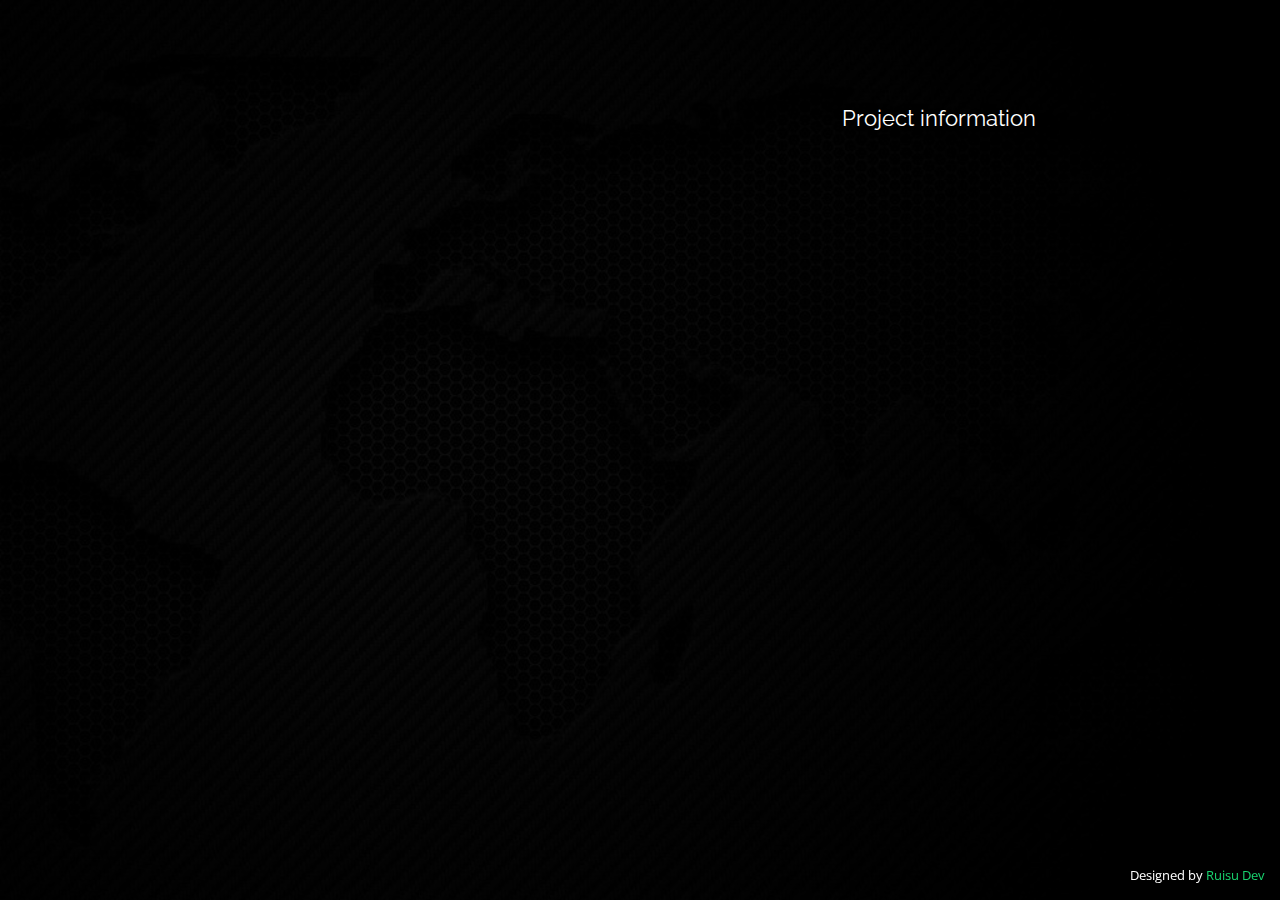
<file: projects/project.html>
<!DOCTYPE html>
<html lang="en">

<head>
  <meta charset="utf-8">
  <meta content="width=device-width, initial-scale=1.0" name="viewport">

  <title>Portfolio Details - Personal Bootstrap Template</title>
  <meta content="" name="description">
  <meta content="" name="keywords">

  <!-- Favicons -->
  <link href="../assets/img/favicon.png" rel="icon">
  <link href="../assets/img/apple-touch-icon.png" rel="apple-touch-icon">

  <!-- Google Fonts -->
  <link href="https://fonts.googleapis.com/css?family=Open+Sans:300,300i,400,400i,600,600i,700,700i|Raleway:300,300i,400,400i,500,500i,600,600i,700,700i|Poppins:300,300i,400,400i,500,500i,600,600i,700,700i" rel="stylesheet">

  <!-- Vendor CSS Files -->
  <link href="../assets/vendor/bootstrap/css/bootstrap.min.css" rel="stylesheet">
  <link href="../assets/vendor/bootstrap-icons/bootstrap-icons.css" rel="stylesheet">
  <link href="../assets/vendor/boxicons/css/boxicons.min.css" rel="stylesheet">
  <link href="../assets/vendor/glightbox/css/glightbox.min.css" rel="stylesheet">
  <link href="../assets/vendor/remixicon/remixicon.css" rel="stylesheet">
  <link href="../assets/vendor/swiper/swiper-bundle.min.css" rel="stylesheet">

  <!-- Template Main CSS File -->
  <link href="../assets/css/style.css" rel="stylesheet">
</head>

<body>

  <main id="main">
    <div id="portfolio-details" class="portfolio-details">
      <div class="container">
        <div class="row">
          <div class="col-lg-8">
            <h2 class="portfolio-title" id="project-title"></h2>
            <div class="portfolio-details-slider swiper">
              <div class="swiper-wrapper align-items-center" id="project-images"></div>
              <div class="swiper-pagination"></div>
            </div>
          </div>

          <div class="col-lg-4 portfolio-info">
            <h3>Project information</h3>
            <ul id="project-info"></ul>
            <p id="project-description"></p>
          </div>
        </div>
      </div>
    </div>
  </main>

  <div class="credits">
    Designed by <a href="#">Ruisu Dev</a>
  </div>

  <!-- Vendor JS Files -->
  <script src="../assets/vendor/purecounter/purecounter_vanilla.js"></script>
  <script src="../assets/vendor/bootstrap/js/bootstrap.bundle.min.js"></script>
  <script src="../assets/vendor/glightbox/js/glightbox.min.js"></script>
  <script src="../assets/vendor/isotope-layout/isotope.pkgd.min.js"></script>
  <script src="../assets/vendor/swiper/swiper-bundle.min.js"></script>
  <script src="../assets/vendor/waypoints/noframework.waypoints.js"></script>
  <script src="../assets/vendor/php-email-form/validate.js"></script>

  <!-- Template Main JS File -->
  <script src="../assets/js/main.js"></script>
  <script src="../assets/js/projects-data.js"></script>
  <script src="../assets/js/project.js"></script>

</body>

</html>
</file>
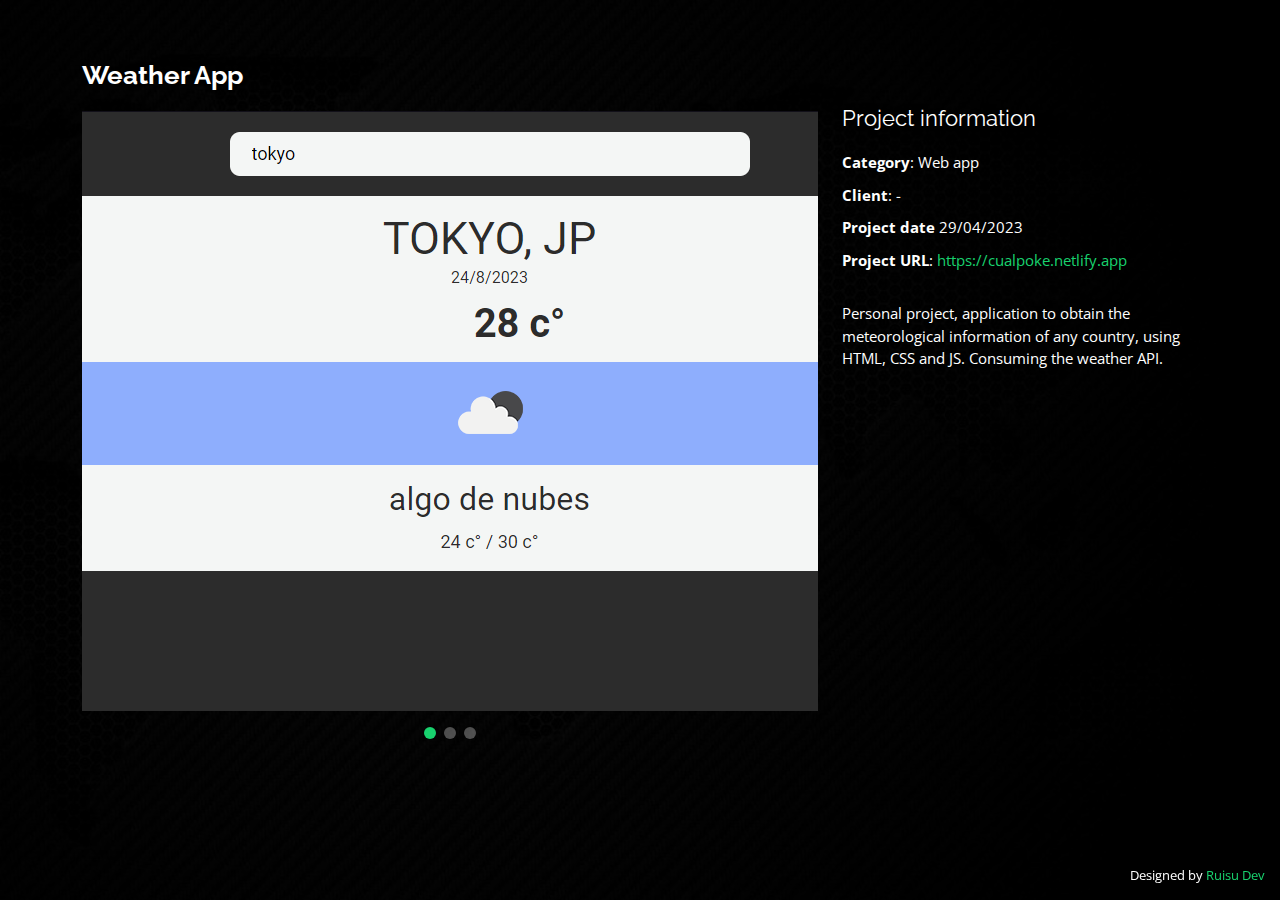
<file: projects/project_clima copy.html>
<!DOCTYPE html>
<html lang="en">

<head>
  <meta charset="utf-8">
  <meta content="width=device-width, initial-scale=1.0" name="viewport">

  <title>Portfolio Details - Personal Bootstrap Template</title>
  <meta content="" name="description">
  <meta content="" name="keywords">

  <!-- Favicons -->
  <link href="../assets/img/favicon.png" rel="icon">
  <link href="../assets/img/apple-touch-icon.png" rel="apple-touch-icon">

  <!-- Google Fonts -->
  <link href="https://fonts.googleapis.com/css?family=Open+Sans:300,300i,400,400i,600,600i,700,700i|Raleway:300,300i,400,400i,500,500i,600,600i,700,700i|Poppins:300,300i,400,400i,500,500i,600,600i,700,700i" rel="stylesheet">

  <!-- Vendor CSS Files -->
  <link href="../assets/vendor/bootstrap/css/bootstrap.min.css" rel="stylesheet">
  <link href="../assets/vendor/bootstrap-icons/bootstrap-icons.css" rel="stylesheet">
  <link href="../assets/vendor/boxicons/css/boxicons.min.css" rel="stylesheet">
  <link href="../assets/vendor/glightbox/css/glightbox.min.css" rel="stylesheet">
  <link href="../assets/vendor/remixicon/remixicon.css" rel="stylesheet">
  <link href="../assets/vendor/swiper/swiper-bundle.min.css" rel="stylesheet">

  <!-- Template Main CSS File -->
  <link href="../assets/css/style.css" rel="stylesheet">

  <!-- =======================================================
  * Template Name: Personal
  * Updated: Jul 27 2023 with Bootstrap v5.3.1
  * Template URL: https://bootstrapmade.com/personal-free-resume-bootstrap-template/
  * Author: BootstrapMade.com
  * License: https://bootstrapmade.com/license/
  ======================================================== -->
</head>

<body>

  <main id="main">

    <!-- ======= Portfolio Details ======= -->
    <div id="portfolio-details" class="portfolio-details">
      <div class="container">

        <div class="row">

          <div class="col-lg-8">
            <h2 class="portfolio-title">Weather App</h2>

            <div class="portfolio-details-slider swiper">
              <div class="swiper-wrapper align-items-center">

                <div class="swiper-slide">
                  <img src="../assets/img/portfolio/portfolio-clima02.png" alt="">
                </div>

                <div class="swiper-slide">
                  <img src="../assets/img/portfolio/portfolio-clima02.png" alt="">
                </div>

                <div class="swiper-slide">
                  <img src="../assets/img/portfolio/portfolio-clima03.png" alt="" >
                </div>

              </div>
              <div class="swiper-pagination"></div>
            </div>

          </div>

          <div class="col-lg-4 portfolio-info">
            <h3>Project information</h3>
            <ul>
              <li><strong>Category</strong>: Web app</li>
              <li><strong>Client</strong>: - </li>
              <li><strong>Project date</strong> 29/04/2023 </li>
              <li><strong>Project URL</strong>: <a href="https://ruisux10.github.io/appClima/" target="_blank">https://cualpoke.netlify.app</a></li>
            </ul>

            <p>
              Personal project, application to obtain the meteorological information of any country, using HTML, CSS and JS. Consuming the weather API.
            </p>
          </div>

        </div>

      </div>
    </div><!-- End Portfolio Details -->

  </main><!-- End #main -->

  <div class="credits">
    <!-- All the links in the footer should remain intact. -->
    <!-- You can delete the links only if you purchased the pro version. -->
    <!-- Licensing information: https://bootstrapmade.com/license/ -->
    <!-- Purchase the pro version with working PHP/AJAX contact form: https://bootstrapmade.com/personal-free-resume-bootstrap-template/ -->
    Designed by <a href="https://bootstrapmade.com/">Ruisu Dev</a>
  </div>

  <!-- Vendor JS Files -->
  <script src="../assets/vendor/purecounter/purecounter_vanilla.js"></script>
  <script src="../assets/vendor/bootstrap/js/bootstrap.bundle.min.js"></script>
  <script src="../assets/vendor/glightbox/js/glightbox.min.js"></script>
  <script src="../assets/vendor/isotope-layout/isotope.pkgd.min.js"></script>
  <script src="../assets/vendor/swiper/swiper-bundle.min.js"></script>
  <script src="../assets/vendor/waypoints/noframework.waypoints.js"></script>
  <script src="../assets/vendor/php-email-form/validate.js"></script>

  <!-- Template Main JS File -->
  <script src="../assets/js/main.js"></script>

</body>

</html>
</file>
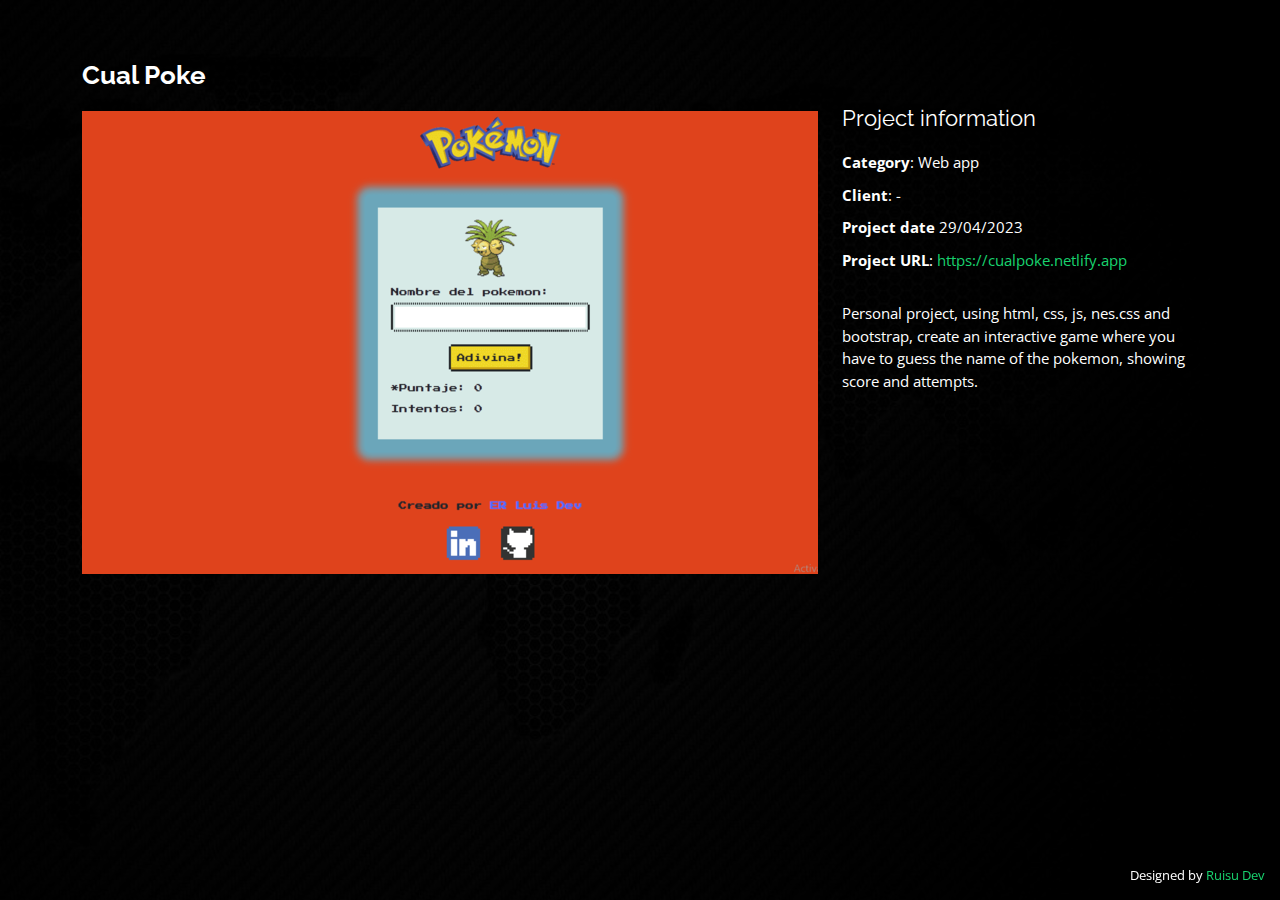
<file: projects/project_cualpoke copy.html>
<!DOCTYPE html>
<html lang="en">

<head>
  <meta charset="utf-8">
  <meta content="width=device-width, initial-scale=1.0" name="viewport">

  <title>Portfolio Details - Personal Bootstrap Template</title>
  <meta content="" name="description">
  <meta content="" name="keywords">

  <!-- Favicons -->
  <link href="../assets/img/favicon.png" rel="icon">
  <link href="../assets/img/apple-touch-icon.png" rel="apple-touch-icon">

  <!-- Google Fonts -->
  <link href="https://fonts.googleapis.com/css?family=Open+Sans:300,300i,400,400i,600,600i,700,700i|Raleway:300,300i,400,400i,500,500i,600,600i,700,700i|Poppins:300,300i,400,400i,500,500i,600,600i,700,700i" rel="stylesheet">

  <!-- Vendor CSS Files -->
  <link href="../assets/vendor/bootstrap/css/bootstrap.min.css" rel="stylesheet">
  <link href="../assets/vendor/bootstrap-icons/bootstrap-icons.css" rel="stylesheet">
  <link href="../assets/vendor/boxicons/css/boxicons.min.css" rel="stylesheet">
  <link href="../assets/vendor/glightbox/css/glightbox.min.css" rel="stylesheet">
  <link href="../assets/vendor/remixicon/remixicon.css" rel="stylesheet">
  <link href="../assets/vendor/swiper/swiper-bundle.min.css" rel="stylesheet">

  <!-- Template Main CSS File -->
  <link href="../assets/css/style.css" rel="stylesheet">

  <!-- =======================================================
  * Template Name: Personal
  * Updated: Jul 27 2023 with Bootstrap v5.3.1
  * Template URL: https://bootstrapmade.com/personal-free-resume-bootstrap-template/
  * Author: BootstrapMade.com
  * License: https://bootstrapmade.com/license/
  ======================================================== -->
</head>

<body>

  <main id="main">

    <!-- ======= Portfolio Details ======= -->
    <div id="portfolio-details" class="portfolio-details">
      <div class="container">

        <div class="row">

          <div class="col-lg-8">
            <h2 class="portfolio-title">Cual Poke</h2>

            <div class="portfolio-details-slider swiper">
              <div class="swiper-wrapper align-items-center">

                <div class="swiper-slide">
                  <img src="../assets/img/portfolio/portfolio-poke1.png" alt="">
                </div>
<!-- 
                <div class="swiper-slide">
                  <img src="assets/img/portfolio/portfolio-details-2.jpg" alt="">
                </div>

                <div class="swiper-slide">
                  <img src="assets/img/portfolio/portfolio-details-3.jpg" alt="">
                </div> -->

              </div>
              <div class="swiper-pagination"></div>
            </div>

          </div>

          <div class="col-lg-4 portfolio-info">
            <h3>Project information</h3>
            <ul>
              <li><strong>Category</strong>: Web app</li>
              <li><strong>Client</strong>: - </li>
              <li><strong>Project date</strong> 29/04/2023 </li>
              <li><strong>Project URL</strong>: <a href="https://cualpoke.netlify.app" target="_blank">https://cualpoke.netlify.app</a></li>
            </ul>

            <p>
              Personal project, using html, css, js, nes.css and bootstrap, create an interactive game where you have to guess the name of the pokemon, showing score and attempts.
            </p>
          </div>

        </div>

      </div>
    </div><!-- End Portfolio Details -->

  </main><!-- End #main -->

  <div class="credits">
    <!-- All the links in the footer should remain intact. -->
    <!-- You can delete the links only if you purchased the pro version. -->
    <!-- Licensing information: https://bootstrapmade.com/license/ -->
    <!-- Purchase the pro version with working PHP/AJAX contact form: https://bootstrapmade.com/personal-free-resume-bootstrap-template/ -->
    Designed by <a href="https://bootstrapmade.com/">Ruisu Dev</a>
  </div>

  <!-- Vendor JS Files -->
  <script src="../assets/vendor/purecounter/purecounter_vanilla.js"></script>
  <script src="../assets/vendor/bootstrap/js/bootstrap.bundle.min.js"></script>
  <script src="../assets/vendor/glightbox/js/glightbox.min.js"></script>
  <script src="../assets/vendor/isotope-layout/isotope.pkgd.min.js"></script>
  <script src="../assets/vendor/swiper/swiper-bundle.min.js"></script>
  <script src="../assets/vendor/waypoints/noframework.waypoints.js"></script>
  <script src="../assets/vendor/php-email-form/validate.js"></script>

  <!-- Template Main JS File -->
  <script src="../assets/js/main.js"></script>

</body>

</html>
</file>
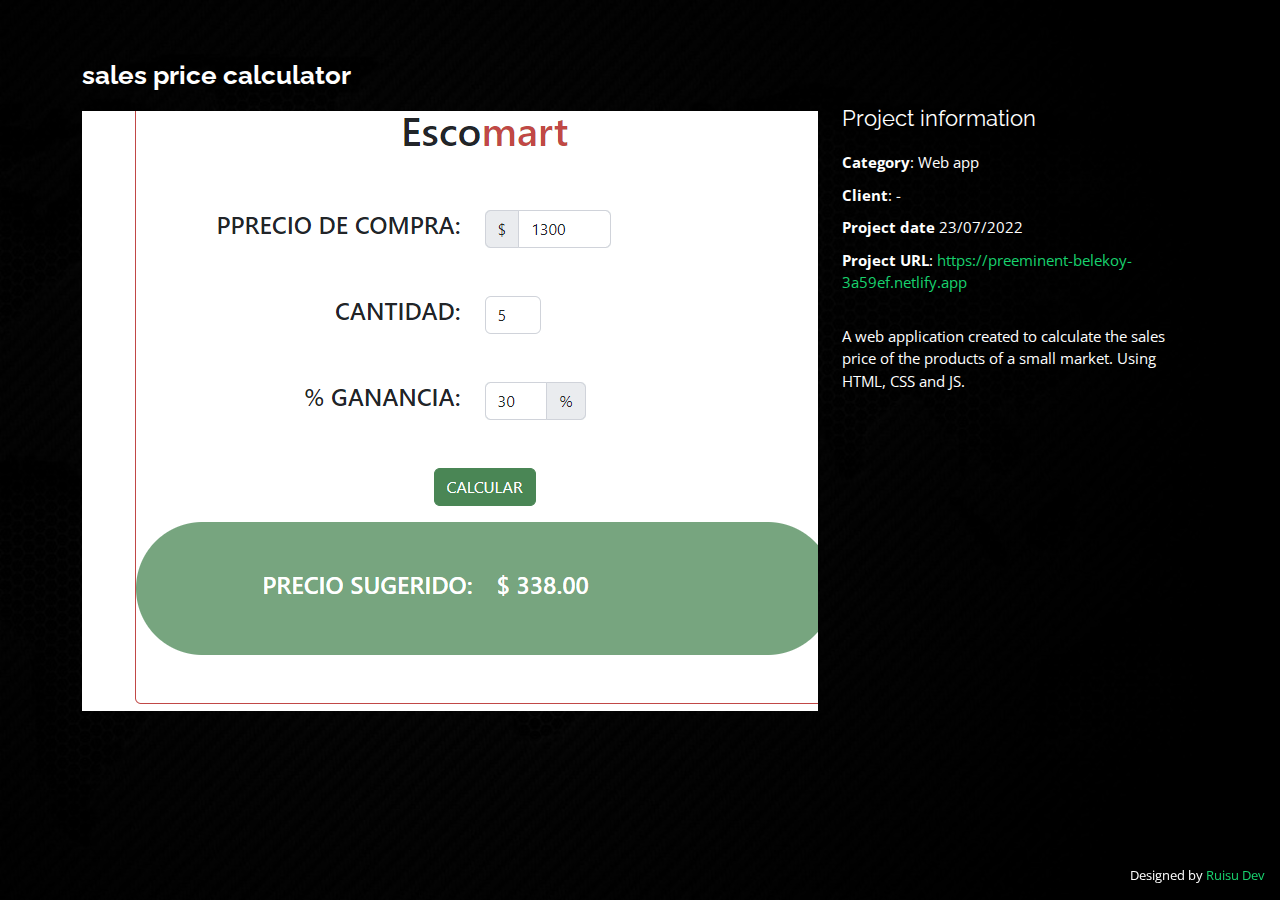
<file: projects/project_escomart.html>
<!DOCTYPE html>
<html lang="en">

<head>
  <meta charset="utf-8">
  <meta content="width=device-width, initial-scale=1.0" name="viewport">

  <title>Portfolio Details - Personal Bootstrap Template</title>
  <meta content="" name="description">
  <meta content="" name="keywords">

  <!-- Favicons -->
  <link href="../assets/img/favicon.png" rel="icon">
  <link href="../assets/img/apple-touch-icon.png" rel="apple-touch-icon">

  <!-- Google Fonts -->
  <link href="https://fonts.googleapis.com/css?family=Open+Sans:300,300i,400,400i,600,600i,700,700i|Raleway:300,300i,400,400i,500,500i,600,600i,700,700i|Poppins:300,300i,400,400i,500,500i,600,600i,700,700i" rel="stylesheet">

  <!-- Vendor CSS Files -->
  <link href="../assets/vendor/bootstrap/css/bootstrap.min.css" rel="stylesheet">
  <link href="../assets/vendor/bootstrap-icons/bootstrap-icons.css" rel="stylesheet">
  <link href="../assets/vendor/boxicons/css/boxicons.min.css" rel="stylesheet">
  <link href="../assets/vendor/glightbox/css/glightbox.min.css" rel="stylesheet">
  <link href="../assets/vendor/remixicon/remixicon.css" rel="stylesheet">
  <link href="../assets/vendor/swiper/swiper-bundle.min.css" rel="stylesheet">

  <!-- Template Main CSS File -->
  <link href="../assets/css/style.css" rel="stylesheet">

  <!-- =======================================================
  * Template Name: Personal
  * Updated: Jul 27 2023 with Bootstrap v5.3.1
  * Template URL: https://bootstrapmade.com/personal-free-resume-bootstrap-template/
  * Author: BootstrapMade.com
  * License: https://bootstrapmade.com/license/
  ======================================================== -->
</head>

<body>

  <main id="main">

    <!-- ======= Portfolio Details ======= -->
    <div id="portfolio-details" class="portfolio-details">
      <div class="container">

        <div class="row">

          <div class="col-lg-8">
            <h2 class="portfolio-title">sales price calculator
            </h2>

            <div class="portfolio-details-slider swiper">
              <div class="swiper-wrapper align-items-center">

                <div class="swiper-slide">
                  <img src="../assets/img/portfolio/portfolio-escomart02.png" alt="">
                </div>

              </div>
              <div class="swiper-pagination"></div>
            </div>

          </div>

          <div class="col-lg-4 portfolio-info">
            <h3>Project information</h3>
            <ul>
              <li><strong>Category</strong>: Web app</li>
              <li><strong>Client</strong>: - </li>
              <li><strong>Project date</strong> 23/07/2022 </li>
              <li><strong>Project URL</strong>: <a href="https://preeminent-belekoy-3a59ef.netlify.app" target="_blank">https://preeminent-belekoy-3a59ef.netlify.app</a></li>
            </ul>

            <p>
              A web application created to calculate the sales price of the products of a small market. Using HTML, CSS and JS.
            </p>
          </div>

        </div>

      </div>
    </div><!-- End Portfolio Details -->

  </main><!-- End #main -->

  <div class="credits">
    <!-- All the links in the footer should remain intact. -->
    <!-- You can delete the links only if you purchased the pro version. -->
    <!-- Licensing information: https://bootstrapmade.com/license/ -->
    <!-- Purchase the pro version with working PHP/AJAX contact form: https://bootstrapmade.com/personal-free-resume-bootstrap-template/ -->
    Designed by <a href="/index.html">Ruisu Dev</a>
  </div>

  <!-- Vendor JS Files -->
  <script src="../assets/vendor/purecounter/purecounter_vanilla.js"></script>
  <script src="../assets/vendor/bootstrap/js/bootstrap.bundle.min.js"></script>
  <script src="../assets/vendor/glightbox/js/glightbox.min.js"></script>
  <script src="../assets/vendor/isotope-layout/isotope.pkgd.min.js"></script>
  <script src="../assets/vendor/swiper/swiper-bundle.min.js"></script>
  <script src="../assets/vendor/waypoints/noframework.waypoints.js"></script>
  <script src="../assets/vendor/php-email-form/validate.js"></script>

  <!-- Template Main JS File -->
  <script src="../assets/js/main.js"></script>

</body>

</html>
</file>
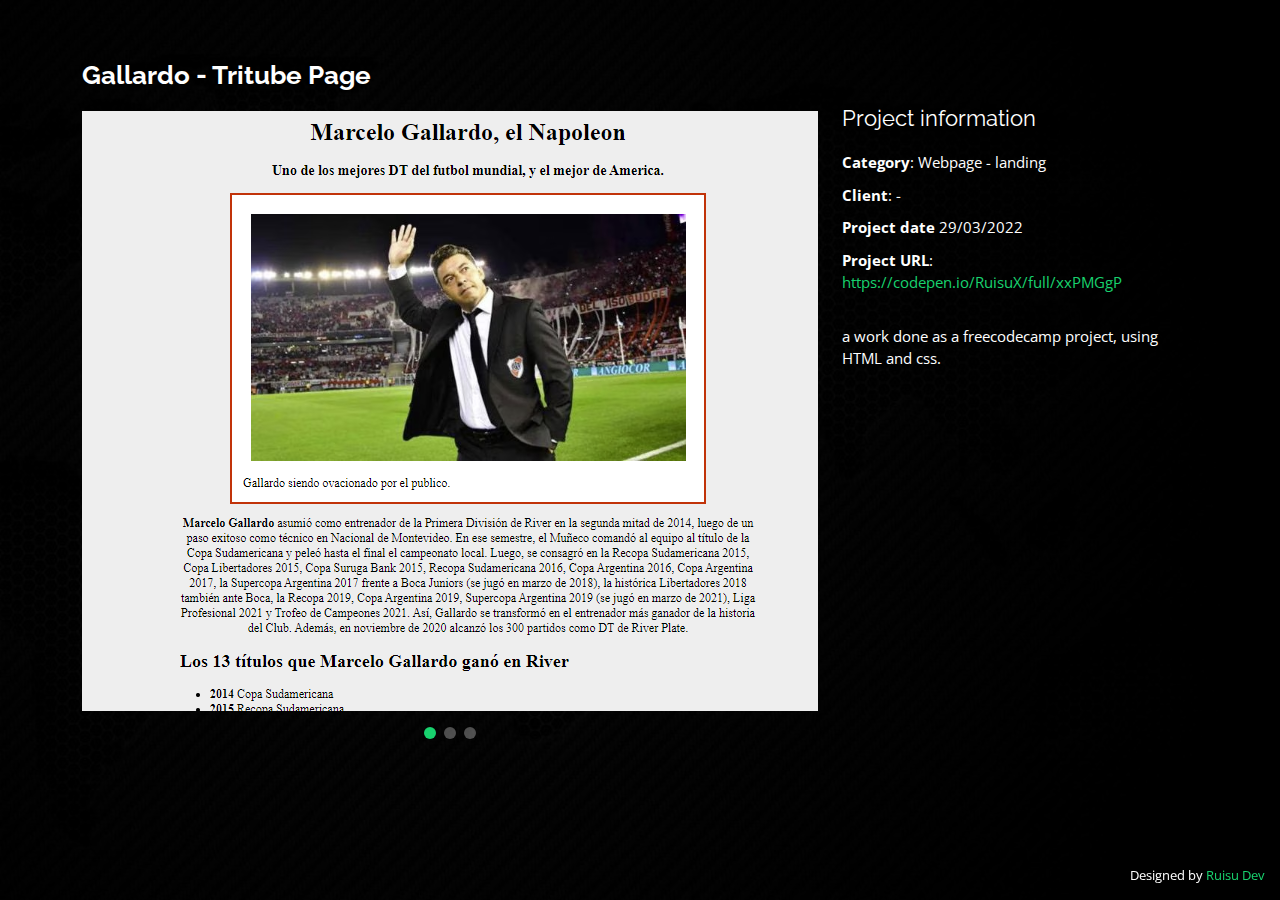
<file: projects/project_gallardo.html>
<!DOCTYPE html>
<html lang="en">

<head>
  <meta charset="utf-8">
  <meta content="width=device-width, initial-scale=1.0" name="viewport">

  <title>Portfolio Details - Personal Bootstrap Template</title>
  <meta content="" name="description">
  <meta content="" name="keywords">

  <!-- Favicons -->
  <link href="../assets/img/favicon.png" rel="icon">
  <link href="../assets/img/apple-touch-icon.png" rel="apple-touch-icon">

  <!-- Google Fonts -->
  <link href="https://fonts.googleapis.com/css?family=Open+Sans:300,300i,400,400i,600,600i,700,700i|Raleway:300,300i,400,400i,500,500i,600,600i,700,700i|Poppins:300,300i,400,400i,500,500i,600,600i,700,700i" rel="stylesheet">

  <!-- Vendor CSS Files -->
  <link href="../assets/vendor/bootstrap/css/bootstrap.min.css" rel="stylesheet">
  <link href="../assets/vendor/bootstrap-icons/bootstrap-icons.css" rel="stylesheet">
  <link href="../assets/vendor/boxicons/css/boxicons.min.css" rel="stylesheet">
  <link href="../assets/vendor/glightbox/css/glightbox.min.css" rel="stylesheet">
  <link href="../assets/vendor/remixicon/remixicon.css" rel="stylesheet">
  <link href="../assets/vendor/swiper/swiper-bundle.min.css" rel="stylesheet">

  <!-- Template Main CSS File -->
  <link href="../assets/css/style.css" rel="stylesheet">

  <!-- =======================================================
  * Template Name: Personal
  * Updated: Jul 27 2023 with Bootstrap v5.3.1
  * Template URL: https://bootstrapmade.com/personal-free-resume-bootstrap-template/
  * Author: BootstrapMade.com
  * License: https://bootstrapmade.com/license/
  ======================================================== -->
</head>

<body>

  <main id="main">

    <!-- ======= Portfolio Details ======= -->
    <div id="portfolio-details" class="portfolio-details">
      <div class="container">

        <div class="row">

          <div class="col-lg-8">
            <h2 class="portfolio-title">Gallardo - Tritube Page</h2>

            <div class="portfolio-details-slider swiper">
              <div class="swiper-wrapper align-items-center">

                <div class="swiper-slide">
                  <img src="../assets/img/portfolio/portfolio-gallardo02.png" alt="">
                </div>

                <div class="swiper-slide">
                  <img src="../assets/img/portfolio/portfolio-gallardo03.png" alt="">
                </div>

                <div class="swiper-slide">
                  <img src="../assets/img/portfolio/portfolio-gallardo04.png" alt="" >
                </div>

              </div>
              <div class="swiper-pagination"></div>
            </div>

          </div>

          <div class="col-lg-4 portfolio-info">
            <h3>Project information</h3>
            <ul>
              <li><strong>Category</strong>: Webpage - landing</li>
              <li><strong>Client</strong>: - </li>
              <li><strong>Project date</strong> 29/03/2022 </li>
              <li><strong>Project URL</strong>: <a href="https://codepen.io/RuisuX/full/xxPMGgP" target="_blank">https://codepen.io/RuisuX/full/xxPMGgP</a></li>
            </ul>

            <p>
              a work done as a freecodecamp project, using HTML and css.
            </p>
          </div>

        </div>

      </div>
    </div><!-- End Portfolio Details -->

  </main><!-- End #main -->

  <div class="credits">
    <!-- All the links in the footer should remain intact. -->
    <!-- You can delete the links only if you purchased the pro version. -->
    <!-- Licensing information: https://bootstrapmade.com/license/ -->
    <!-- Purchase the pro version with working PHP/AJAX contact form: https://bootstrapmade.com/personal-free-resume-bootstrap-template/ -->
    Designed by <a href="#">Ruisu Dev</a>
  </div>

  <!-- Vendor JS Files -->
  <script src="../assets/vendor/purecounter/purecounter_vanilla.js"></script>
  <script src="../assets/vendor/bootstrap/js/bootstrap.bundle.min.js"></script>
  <script src="../assets/vendor/glightbox/js/glightbox.min.js"></script>
  <script src="../assets/vendor/isotope-layout/isotope.pkgd.min.js"></script>
  <script src="../assets/vendor/swiper/swiper-bundle.min.js"></script>
  <script src="../assets/vendor/waypoints/noframework.waypoints.js"></script>
  <script src="../assets/vendor/php-email-form/validate.js"></script>

  <!-- Template Main JS File -->
  <script src="../assets/js/main.js"></script>

</body>

</html>
</file>
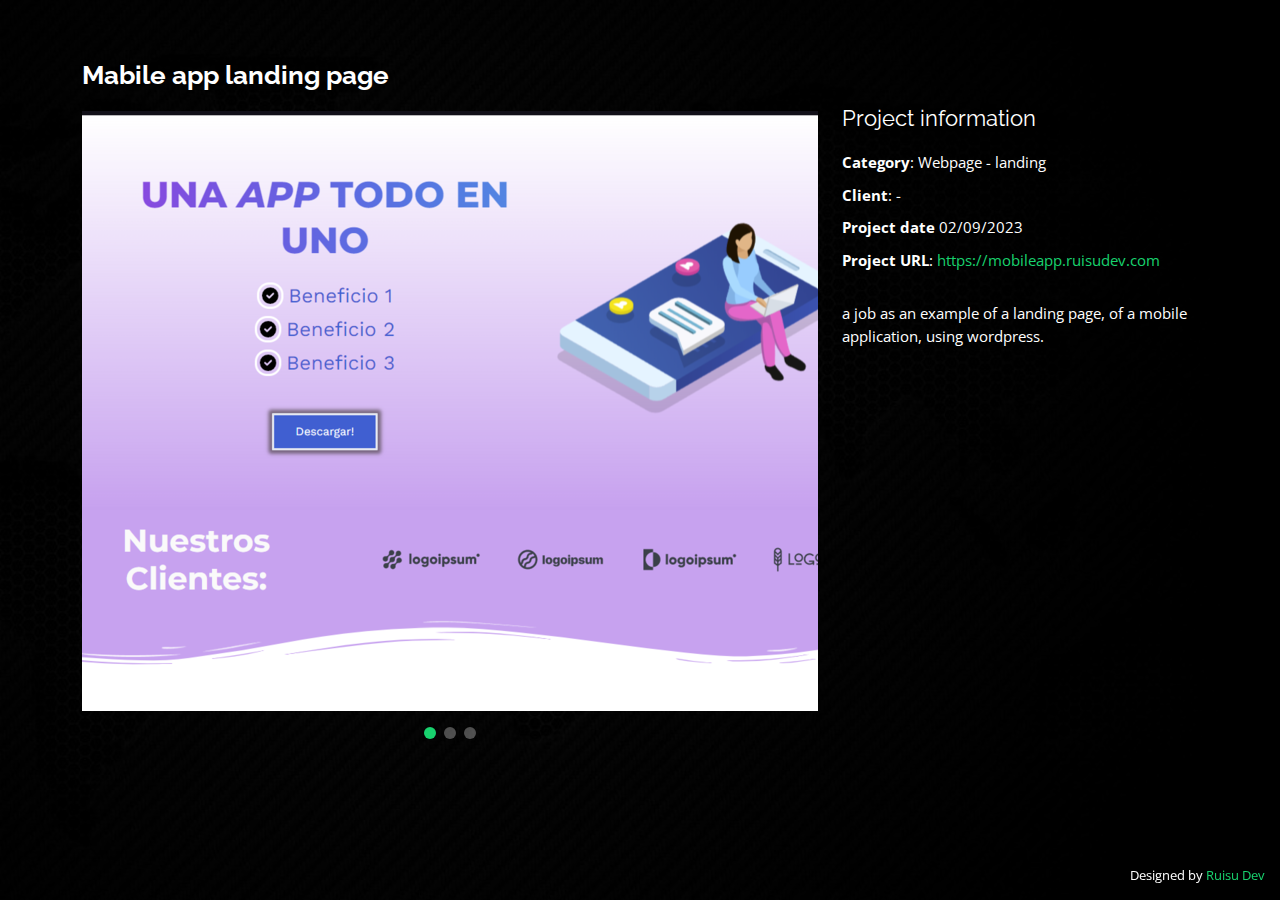
<file: projects/project_mobileapp.html>
<!DOCTYPE html>
<html lang="en">

<head>
  <meta charset="utf-8">
  <meta content="width=device-width, initial-scale=1.0" name="viewport">

  <title>Portfolio Details - Personal Bootstrap Template</title>
  <meta content="" name="description">
  <meta content="" name="keywords">

  <!-- Favicons -->
  <link href="../assets/img/favicon.png" rel="icon">
  <link href="../assets/img/apple-touch-icon.png" rel="apple-touch-icon">

  <!-- Google Fonts -->
  <link href="https://fonts.googleapis.com/css?family=Open+Sans:300,300i,400,400i,600,600i,700,700i|Raleway:300,300i,400,400i,500,500i,600,600i,700,700i|Poppins:300,300i,400,400i,500,500i,600,600i,700,700i" rel="stylesheet">

  <!-- Vendor CSS Files -->
  <link href="../assets/vendor/bootstrap/css/bootstrap.min.css" rel="stylesheet">
  <link href="../assets/vendor/bootstrap-icons/bootstrap-icons.css" rel="stylesheet">
  <link href="../assets/vendor/boxicons/css/boxicons.min.css" rel="stylesheet">
  <link href="../assets/vendor/glightbox/css/glightbox.min.css" rel="stylesheet">
  <link href="../assets/vendor/remixicon/remixicon.css" rel="stylesheet">
  <link href="../assets/vendor/swiper/swiper-bundle.min.css" rel="stylesheet">

  <!-- Template Main CSS File -->
  <link href="../assets/css/style.css" rel="stylesheet">

  <!-- =======================================================
  * Template Name: Personal
  * Updated: Jul 27 2023 with Bootstrap v5.3.1
  * Template URL: https://bootstrapmade.com/personal-free-resume-bootstrap-template/
  * Author: BootstrapMade.com
  * License: https://bootstrapmade.com/license/
  ======================================================== -->
</head>

<body>

  <main id="main">

    <!-- ======= Portfolio Details ======= -->
    <div id="portfolio-details" class="portfolio-details">
      <div class="container">

        <div class="row">

          <div class="col-lg-8">
            <h2 class="portfolio-title">Mabile app landing page</h2>

            <div class="portfolio-details-slider swiper">
              <div class="swiper-wrapper align-items-center">

                <div class="swiper-slide">
                  <img src="../assets/img/portfolio/portfolio-mobileapp02.png" alt="">
                </div>

                <div class="swiper-slide">
                  <img src="../assets/img/portfolio/portfolio-mobileapp03.png" alt="">
                </div>

                <div class="swiper-slide">
                  <img src="../assets/img/portfolio/portfolio-mobileapp04.png" alt="" >
                </div>

              </div>
              <div class="swiper-pagination"></div>
            </div>

          </div>

          <div class="col-lg-4 portfolio-info">
            <h3>Project information</h3>
            <ul>
              <li><strong>Category</strong>: Webpage - landing</li>
              <li><strong>Client</strong>: - </li>
              <li><strong>Project date</strong> 02/09/2023 </li>
              <li><strong>Project URL</strong>: <a href="https://mobileapp.ruisudev.com" target="_blank">https://mobileapp.ruisudev.com</a></li>
            </ul>

            <p>
              a job as an example of a landing page, of a mobile application, using wordpress.
            </p>
          </div>

        </div>

      </div>
    </div><!-- End Portfolio Details -->

  </main><!-- End #main -->

  <div class="credits">
    <!-- All the links in the footer should remain intact. -->
    <!-- You can delete the links only if you purchased the pro version. -->
    <!-- Licensing information: https://bootstrapmade.com/license/ -->
    <!-- Purchase the pro version with working PHP/AJAX contact form: https://bootstrapmade.com/personal-free-resume-bootstrap-template/ -->
    Designed by <a href="/index.html">Ruisu Dev</a>
  </div>

  <!-- Vendor JS Files -->
  <script src="../assets/vendor/purecounter/purecounter_vanilla.js"></script>
  <script src="../assets/vendor/bootstrap/js/bootstrap.bundle.min.js"></script>
  <script src="../assets/vendor/glightbox/js/glightbox.min.js"></script>
  <script src="../assets/vendor/isotope-layout/isotope.pkgd.min.js"></script>
  <script src="../assets/vendor/swiper/swiper-bundle.min.js"></script>
  <script src="../assets/vendor/waypoints/noframework.waypoints.js"></script>
  <script src="../assets/vendor/php-email-form/validate.js"></script>

  <!-- Template Main JS File -->
  <script src="../assets/js/main.js"></script>

</body>

</html>
</file>
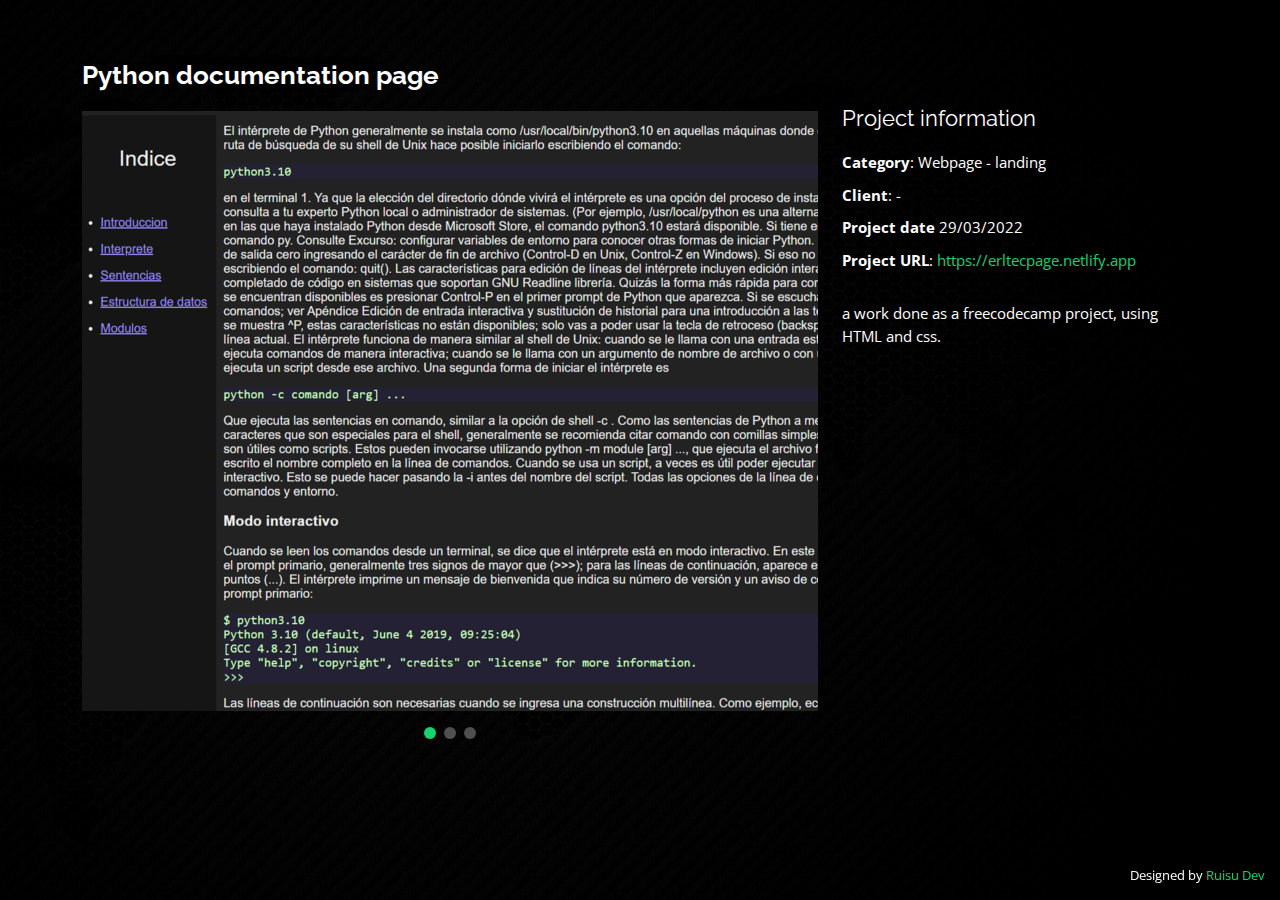
<file: projects/project_python.html>
<!DOCTYPE html>
<html lang="en">

<head>
  <meta charset="utf-8">
  <meta content="width=device-width, initial-scale=1.0" name="viewport">

  <title>Portfolio Details - Personal Bootstrap Template</title>
  <meta content="" name="description">
  <meta content="" name="keywords">

  <!-- Favicons -->
  <link href="../assets/img/favicon.png" rel="icon">
  <link href="../assets/img/apple-touch-icon.png" rel="apple-touch-icon">

  <!-- Google Fonts -->
  <link href="https://fonts.googleapis.com/css?family=Open+Sans:300,300i,400,400i,600,600i,700,700i|Raleway:300,300i,400,400i,500,500i,600,600i,700,700i|Poppins:300,300i,400,400i,500,500i,600,600i,700,700i" rel="stylesheet">

  <!-- Vendor CSS Files -->
  <link href="../assets/vendor/bootstrap/css/bootstrap.min.css" rel="stylesheet">
  <link href="../assets/vendor/bootstrap-icons/bootstrap-icons.css" rel="stylesheet">
  <link href="../assets/vendor/boxicons/css/boxicons.min.css" rel="stylesheet">
  <link href="../assets/vendor/glightbox/css/glightbox.min.css" rel="stylesheet">
  <link href="../assets/vendor/remixicon/remixicon.css" rel="stylesheet">
  <link href="../assets/vendor/swiper/swiper-bundle.min.css" rel="stylesheet">

  <!-- Template Main CSS File -->
  <link href="../assets/css/style.css" rel="stylesheet">

  <!-- =======================================================
  * Template Name: Personal
  * Updated: Jul 27 2023 with Bootstrap v5.3.1
  * Template URL: https://bootstrapmade.com/personal-free-resume-bootstrap-template/
  * Author: BootstrapMade.com
  * License: https://bootstrapmade.com/license/
  ======================================================== -->
</head>

<body>

  <main id="main">

    <!-- ======= Portfolio Details ======= -->
    <div id="portfolio-details" class="portfolio-details">
      <div class="container">

        <div class="row">

          <div class="col-lg-8">
            <h2 class="portfolio-title">Python documentation page</h2>

            <div class="portfolio-details-slider swiper">
              <div class="swiper-wrapper align-items-center">

                <div class="swiper-slide">
                  <img src="../assets/img/portfolio/portfolio-python02.png" alt="">
                </div>

                <div class="swiper-slide">
                  <img src="../assets/img/portfolio/portfolio-python03.png" alt="">
                </div>

                <div class="swiper-slide">
                  <img src="../assets/img/portfolio/portfolio-python04.png" alt="" >
                </div>

              </div>
              <div class="swiper-pagination"></div>
            </div>

          </div>

          <div class="col-lg-4 portfolio-info">
            <h3>Project information</h3>
            <ul>
              <li><strong>Category</strong>: Webpage - landing</li>
              <li><strong>Client</strong>: - </li>
              <li><strong>Project date</strong> 29/03/2022 </li>
              <li><strong>Project URL</strong>: <a href="https://erltecpage.netlify.app" target="_blank">https://erltecpage.netlify.app</a></li>
            </ul>

            <p>
              a work done as a freecodecamp project, using HTML and css.
            </p>
          </div>

        </div>

      </div>
    </div><!-- End Portfolio Details -->

  </main><!-- End #main -->

  <div class="credits">
    <!-- All the links in the footer should remain intact. -->
    <!-- You can delete the links only if you purchased the pro version. -->
    <!-- Licensing information: https://bootstrapmade.com/license/ -->
    <!-- Purchase the pro version with working PHP/AJAX contact form: https://bootstrapmade.com/personal-free-resume-bootstrap-template/ -->
    Designed by <a href="/index.html">Ruisu Dev</a>
  </div>

  <!-- Vendor JS Files -->
  <script src="../assets/vendor/purecounter/purecounter_vanilla.js"></script>
  <script src="../assets/vendor/bootstrap/js/bootstrap.bundle.min.js"></script>
  <script src="../assets/vendor/glightbox/js/glightbox.min.js"></script>
  <script src="../assets/vendor/isotope-layout/isotope.pkgd.min.js"></script>
  <script src="../assets/vendor/swiper/swiper-bundle.min.js"></script>
  <script src="../assets/vendor/waypoints/noframework.waypoints.js"></script>
  <script src="../assets/vendor/php-email-form/validate.js"></script>

  <!-- Template Main JS File -->
  <script src="../assets/js/main.js"></script>

</body>

</html>
</file>
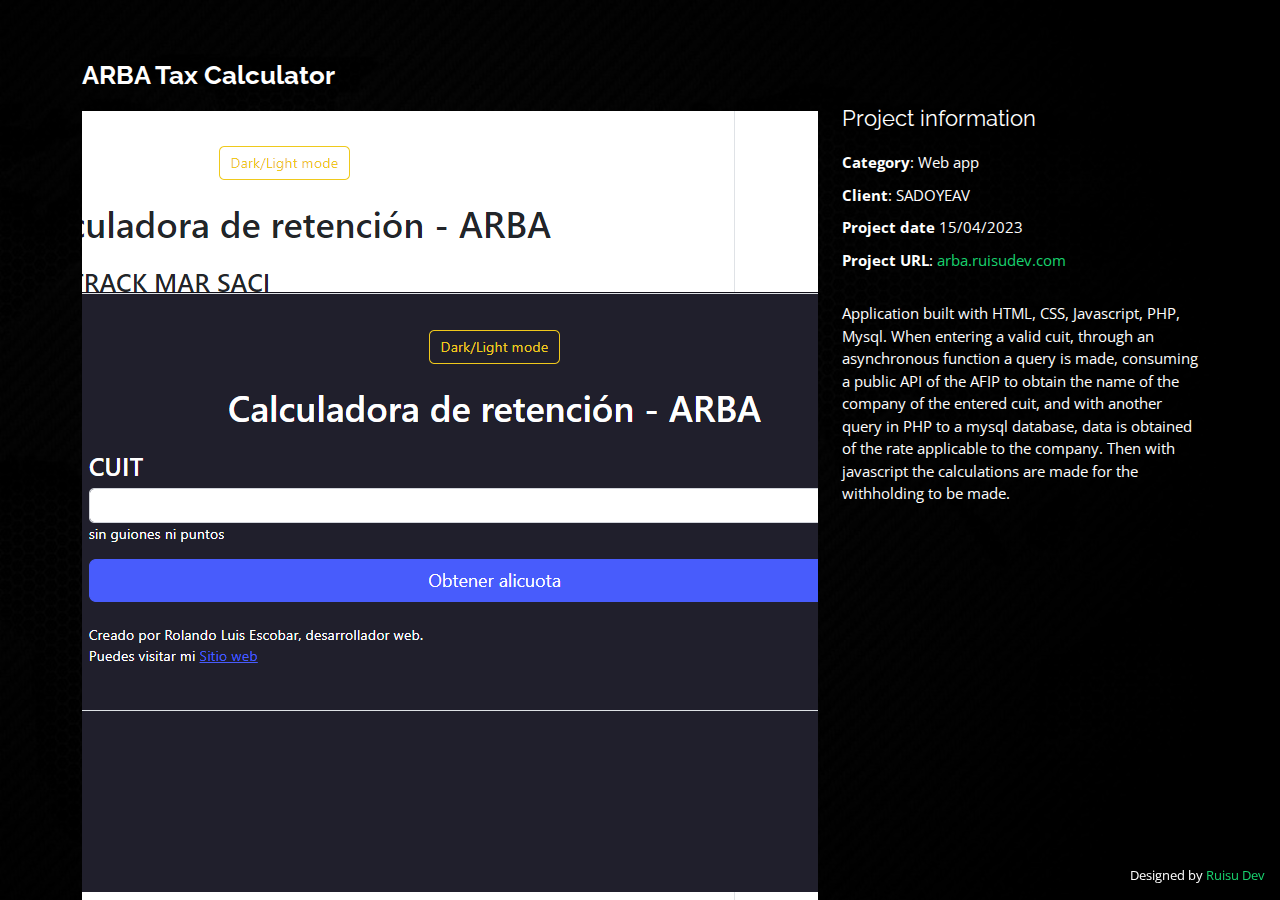
<file: projects/project_ret_arba.html>
<!DOCTYPE html>
<html lang="en">

<head>
  <meta charset="utf-8">
  <meta content="width=device-width, initial-scale=1.0" name="viewport">

  <title>Portfolio Details - Personal Bootstrap Template</title>
  <meta content="" name="description">
  <meta content="" name="keywords">

  <!-- Favicons -->
  <link href="../assets/img/favicon.png" rel="icon">
  <link href="../assets/img/apple-touch-icon.png" rel="apple-touch-icon">

  <!-- Google Fonts -->
  <link href="https://fonts.googleapis.com/css?family=Open+Sans:300,300i,400,400i,600,600i,700,700i|Raleway:300,300i,400,400i,500,500i,600,600i,700,700i|Poppins:300,300i,400,400i,500,500i,600,600i,700,700i" rel="stylesheet">

  <!-- Vendor CSS Files -->
  <link href="../assets/vendor/bootstrap/css/bootstrap.min.css" rel="stylesheet">
  <link href="../assets/vendor/bootstrap-icons/bootstrap-icons.css" rel="stylesheet">
  <link href="../assets/vendor/boxicons/css/boxicons.min.css" rel="stylesheet">
  <link href="../assets/vendor/glightbox/css/glightbox.min.css" rel="stylesheet">
  <link href="../assets/vendor/remixicon/remixicon.css" rel="stylesheet">
  <link href="../assets/vendor/swiper/swiper-bundle.min.css" rel="stylesheet">

  <!-- Template Main CSS File -->
  <link href="../assets/css/style.css" rel="stylesheet">

  <!-- =======================================================
  * Template Name: Personal
  * Updated: Jul 27 2023 with Bootstrap v5.3.1
  * Template URL: https://bootstrapmade.com/personal-free-resume-bootstrap-template/
  * Author: BootstrapMade.com
  * License: https://bootstrapmade.com/license/
  ======================================================== -->
</head>

<body>

  <main id="main">

    <!-- ======= Portfolio Details ======= -->
    <div id="portfolio-details" class="portfolio-details">
      <div class="container">

        <div class="row">

          <div class="col-lg-8">
            <h2 class="portfolio-title">ARBA Tax Calculator</h2>

            <div class="portfolio-details-slider swiper">
              <div class="swiper-wrapper align-items-center">

                <div class="swiper-slide">
                  <img src="../assets/img/portfolio/arba/arba02.PNG" alt="">
                </div>

                <div class="swiper-slide">
                  <img src="../assets/img/portfolio/arba/arba03.PNG" alt="">
                </div>

                <div class="swiper-slide">
                  <img src="../assets/img/portfolio/arba/arba04.PNG" alt="" >
                </div>

              </div>
              <div class="swiper-pagination"></div>
            </div>

          </div>

          <div class="col-lg-4 portfolio-info">
            <h3>Project information</h3>
            <ul>
              <li><strong>Category</strong>: Web app</li>
              <li><strong>Client</strong>: SADOYEAV </li>
              <li><strong>Project date</strong> 15/04/2023 </li>
              <li><strong>Project URL</strong>: <a href="https://arba.ruisudev.com" target="_blank">arba.ruisudev.com</a></li>
            </ul>

            <p>
              Application built with HTML, CSS, Javascript, PHP, Mysql. When entering a valid cuit, through an asynchronous function a query is made, consuming a public API of the AFIP to obtain the name of the company of the entered cuit, and with another query in PHP to a mysql database, data is obtained of the rate applicable to the company. Then with javascript the calculations are made for the withholding to be made.
            </p>
          </div>

        </div>

      </div>
    </div><!-- End Portfolio Details -->

  </main><!-- End #main -->

  <div class="credits">
    <!-- All the links in the footer should remain intact. -->
    <!-- You can delete the links only if you purchased the pro version. -->
    <!-- Licensing information: https://bootstrapmade.com/license/ -->
    <!-- Purchase the pro version with working PHP/AJAX contact form: https://bootstrapmade.com/personal-free-resume-bootstrap-template/ -->
    Designed by <a href="#">Ruisu Dev</a>
  </div>

  <!-- Vendor JS Files -->
  <script src="../assets/vendor/purecounter/purecounter_vanilla.js"></script>
  <script src="../assets/vendor/bootstrap/js/bootstrap.bundle.min.js"></script>
  <script src="../assets/vendor/glightbox/js/glightbox.min.js"></script>
  <script src="../assets/vendor/isotope-layout/isotope.pkgd.min.js"></script>
  <script src="../assets/vendor/swiper/swiper-bundle.min.js"></script>
  <script src="../assets/vendor/waypoints/noframework.waypoints.js"></script>
  <script src="../assets/vendor/php-email-form/validate.js"></script>

  <!-- Template Main JS File -->
  <script src="../assets/js/main.js"></script>

</body>

</html>
</file>
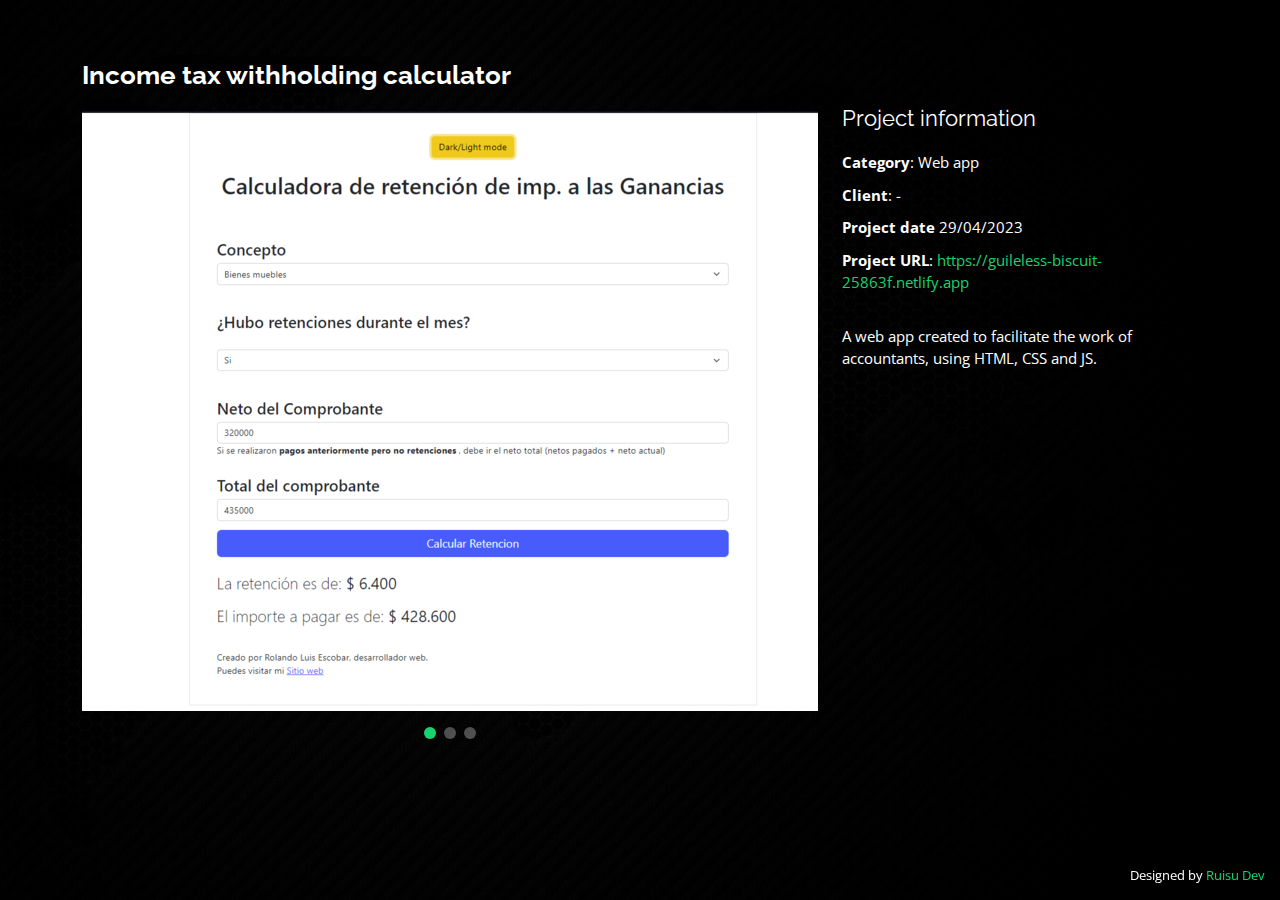
<file: projects/project_retgcia.html>
<!DOCTYPE html>
<html lang="en">

<head>
  <meta charset="utf-8">
  <meta content="width=device-width, initial-scale=1.0" name="viewport">

  <title>Portfolio Details - Personal Bootstrap Template</title>
  <meta content="" name="description">
  <meta content="" name="keywords">

  <!-- Favicons -->
  <link href="../assets/img/favicon.png" rel="icon">
  <link href="../assets/img/apple-touch-icon.png" rel="apple-touch-icon">

  <!-- Google Fonts -->
  <link href="https://fonts.googleapis.com/css?family=Open+Sans:300,300i,400,400i,600,600i,700,700i|Raleway:300,300i,400,400i,500,500i,600,600i,700,700i|Poppins:300,300i,400,400i,500,500i,600,600i,700,700i" rel="stylesheet">

  <!-- Vendor CSS Files -->
  <link href="../assets/vendor/bootstrap/css/bootstrap.min.css" rel="stylesheet">
  <link href="../assets/vendor/bootstrap-icons/bootstrap-icons.css" rel="stylesheet">
  <link href="../assets/vendor/boxicons/css/boxicons.min.css" rel="stylesheet">
  <link href="../assets/vendor/glightbox/css/glightbox.min.css" rel="stylesheet">
  <link href="../assets/vendor/remixicon/remixicon.css" rel="stylesheet">
  <link href="../assets/vendor/swiper/swiper-bundle.min.css" rel="stylesheet">

  <!-- Template Main CSS File -->
  <link href="../assets/css/style.css" rel="stylesheet">

  <!-- =======================================================
  * Template Name: Personal
  * Updated: Jul 27 2023 with Bootstrap v5.3.1
  * Template URL: https://bootstrapmade.com/personal-free-resume-bootstrap-template/
  * Author: BootstrapMade.com
  * License: https://bootstrapmade.com/license/
  ======================================================== -->
</head>

<body>

  <main id="main">

    <!-- ======= Portfolio Details ======= -->
    <div id="portfolio-details" class="portfolio-details">
      <div class="container">

        <div class="row">

          <div class="col-lg-8">
            <h2 class="portfolio-title">Income tax withholding calculator</h2>

            <div class="portfolio-details-slider swiper">
              <div class="swiper-wrapper align-items-center">

                <div class="swiper-slide">
                  <img src="../assets/img/portfolio/portfolio-retgcia02.png" alt="">
                </div>

                <div class="swiper-slide">
                  <img src="../assets/img/portfolio/portfolio-retgcia03.png" alt="">
                </div>

                <div class="swiper-slide">
                  <img src="../assets/img/portfolio/portfolio-retgcia04.png" alt="" >
                </div>

              </div>
              <div class="swiper-pagination"></div>
            </div>

          </div>

          <div class="col-lg-4 portfolio-info">
            <h3>Project information</h3>
            <ul>
              <li><strong>Category</strong>: Web app</li>
              <li><strong>Client</strong>: - </li>
              <li><strong>Project date</strong> 29/04/2023 </li>
              <li><strong>Project URL</strong>: <a href="https://guileless-biscuit-25863f.netlify.app" target="_blank">https://guileless-biscuit-25863f.netlify.app</a></li>
            </ul>

            <p>
              A web app created to facilitate the work of accountants, using HTML, CSS and JS.
            </p>
          </div>

        </div>

      </div>
    </div><!-- End Portfolio Details -->

  </main><!-- End #main -->

  <div class="credits">
    <!-- All the links in the footer should remain intact. -->
    <!-- You can delete the links only if you purchased the pro version. -->
    <!-- Licensing information: https://bootstrapmade.com/license/ -->
    <!-- Purchase the pro version with working PHP/AJAX contact form: https://bootstrapmade.com/personal-free-resume-bootstrap-template/ -->
    Designed by <a href="https://bootstrapmade.com/">Ruisu Dev</a>
  </div>

  <!-- Vendor JS Files -->
  <script src="../assets/vendor/purecounter/purecounter_vanilla.js"></script>
  <script src="../assets/vendor/bootstrap/js/bootstrap.bundle.min.js"></script>
  <script src="../assets/vendor/glightbox/js/glightbox.min.js"></script>
  <script src="../assets/vendor/isotope-layout/isotope.pkgd.min.js"></script>
  <script src="../assets/vendor/swiper/swiper-bundle.min.js"></script>
  <script src="../assets/vendor/waypoints/noframework.waypoints.js"></script>
  <script src="../assets/vendor/php-email-form/validate.js"></script>

  <!-- Template Main JS File -->
  <script src="../assets/js/main.js"></script>

</body>

</html>
</file>
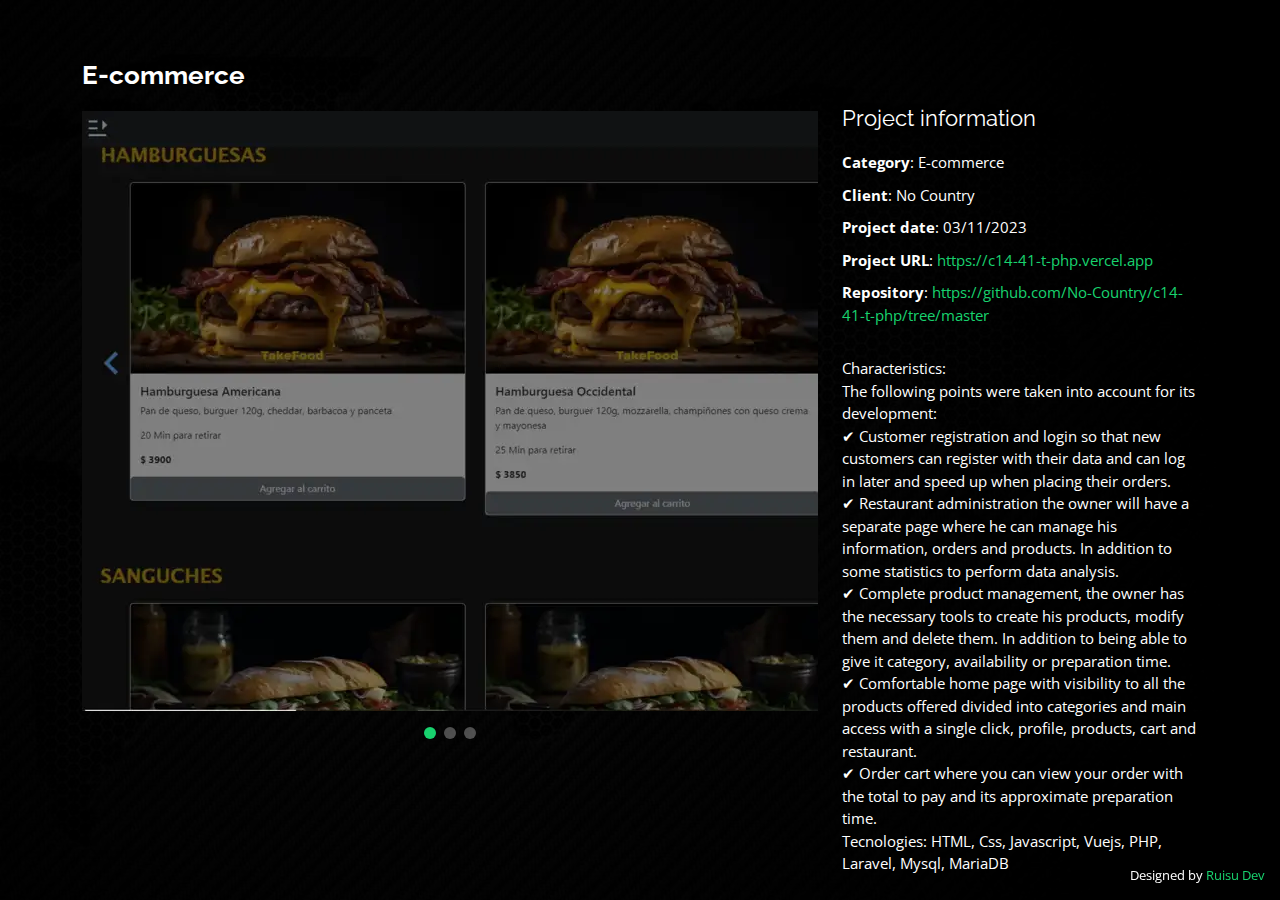
<file: projects/project_takefood.html>
<!DOCTYPE html>
<html lang="en">

<head>
  <meta charset="utf-8">
  <meta content="width=device-width, initial-scale=1.0" name="viewport">

  <title>Portfolio Details - Personal Bootstrap Template</title>
  <meta content="" name="description">
  <meta content="" name="keywords">

  <!-- Favicons -->
  <link href="../assets/img/favicon.png" rel="icon">
  <link href="../assets/img/apple-touch-icon.png" rel="apple-touch-icon">

  <!-- Google Fonts -->
  <link href="https://fonts.googleapis.com/css?family=Open+Sans:300,300i,400,400i,600,600i,700,700i|Raleway:300,300i,400,400i,500,500i,600,600i,700,700i|Poppins:300,300i,400,400i,500,500i,600,600i,700,700i" rel="stylesheet">

  <!-- Vendor CSS Files -->
  <link href="../assets/vendor/bootstrap/css/bootstrap.min.css" rel="stylesheet">
  <link href="../assets/vendor/bootstrap-icons/bootstrap-icons.css" rel="stylesheet">
  <link href="../assets/vendor/boxicons/css/boxicons.min.css" rel="stylesheet">
  <link href="../assets/vendor/glightbox/css/glightbox.min.css" rel="stylesheet">
  <link href="../assets/vendor/remixicon/remixicon.css" rel="stylesheet">
  <link href="../assets/vendor/swiper/swiper-bundle.min.css" rel="stylesheet">

  <!-- Template Main CSS File -->
  <link href="../assets/css/style.css" rel="stylesheet">

  <!-- =======================================================
  * Template Name: Personal
  * Updated: Jul 27 2023 with Bootstrap v5.3.1
  * Template URL: https://bootstrapmade.com/personal-free-resume-bootstrap-template/
  * Author: BootstrapMade.com
  * License: https://bootstrapmade.com/license/
  ======================================================== -->
</head>

<body>

  <main id="main">

    <!-- ======= Portfolio Details ======= -->
    <div id="portfolio-details" class="portfolio-details">
      <div class="container">

        <div class="row">

          <div class="col-lg-8">
            <h2 class="portfolio-title">E-commerce</h2>

            <div class="portfolio-details-slider swiper">
              <div class="swiper-wrapper align-items-center">

                <div class="swiper-slide">
                  <img src="../assets/img/portfolio/Takefood/takefood02.PNG" alt="">
                </div>

                <div class="swiper-slide">
                  <img src="../assets/img/portfolio/Takefood/takefood03.PNG" alt="">
                </div>

                <div class="swiper-slide">
                  <img src="../assets/img/portfolio/Takefood/takefood04.PNG" alt="" >
                </div>

              </div>
              <div class="swiper-pagination"></div>
            </div>

          </div>

          <div class="col-lg-4 portfolio-info">
            <h3>Project information</h3>
            <ul>
              <li><strong>Category</strong>: E-commerce</li>
              <li><strong>Client</strong>: No Country </li>
              <li><strong>Project date</strong>: 03/11/2023 </li>
              <li><strong>Project URL</strong>: <a href="https://c14-41-t-php.vercel.app" target="_blank">https://c14-41-t-php.vercel.app</a></li>
              <li><strong>Repository</strong>: <a href="https://github.com/No-Country/c14-41-t-php/tree/master" target="_blank">https://github.com/No-Country/c14-41-t-php/tree/master</a></li>
            </ul>

            <p>
              Characteristics: <br>
              The following points were taken into account for its development:<br>

              ✔ Customer registration and login so that new customers can register with their data and can log in later and speed up when placing their orders.<br>

              ✔ Restaurant administration the owner will have a separate page where he can manage his information, orders and products. In addition to some statistics to perform data analysis.<br>

              ✔ Complete product management, the owner has the necessary tools to create his products, modify them and delete them. In addition to being able to give it category, availability or preparation time.<br>

              ✔ Comfortable home page with visibility to all the products offered divided into categories and main access with a single click, profile, products, cart and restaurant.<br>

              ✔ Order cart where you can view your order with the total to pay and its approximate preparation time.<br>
              Tecnologies: HTML, Css, Javascript, Vuejs, PHP, Laravel, Mysql, MariaDB
            </p>
          </div>

        </div>

      </div>
    </div><!-- End Portfolio Details -->

  </main><!-- End #main -->

  <div class="credits">
    <!-- All the links in the footer should remain intact. -->
    <!-- You can delete the links only if you purchased the pro version. -->
    <!-- Licensing information: https://bootstrapmade.com/license/ -->
    <!-- Purchase the pro version with working PHP/AJAX contact form: https://bootstrapmade.com/personal-free-resume-bootstrap-template/ -->
    Designed by <a href="#">Ruisu Dev</a>
  </div>

  <!-- Vendor JS Files -->
  <script src="../assets/vendor/purecounter/purecounter_vanilla.js"></script>
  <script src="../assets/vendor/bootstrap/js/bootstrap.bundle.min.js"></script>
  <script src="../assets/vendor/glightbox/js/glightbox.min.js"></script>
  <script src="../assets/vendor/isotope-layout/isotope.pkgd.min.js"></script>
  <script src="../assets/vendor/swiper/swiper-bundle.min.js"></script>
  <script src="../assets/vendor/waypoints/noframework.waypoints.js"></script>
  <script src="../assets/vendor/php-email-form/validate.js"></script>

  <!-- Template Main JS File -->
  <script src="../assets/js/main.js"></script>

</body>

</html>
</file>
<file: assets/css/style.css>
/**
* Template Name: Personal
* Updated: Jul 27 2023 with Bootstrap v5.3.1
* Template URL: https://bootstrapmade.com/personal-free-resume-bootstrap-template/
* Author: BootstrapMade.com
* License: https://bootstrapmade.com/license/
*/

/*--------------------------------------------------------------
# General
--------------------------------------------------------------*/
body {
  font-family: "Open Sans", sans-serif;
  background-color: #040404;
  color: #fff;
  position: relative;
  background: transparent;
}

body::before {
  content: "";
  position: fixed;
  background: #040404 url("../img/bg.jpg") top right no-repeat;
  background-size: cover;
  left: 0;
  right: 0;
  top: 0;
  height: 100vh;
  z-index: -1;
}

@media (min-width: 1024px) {
  body::before {
    background-attachment: fixed;
  }
}

a {
  color: #18d26e;
  text-decoration: none;
}

a:hover {
  color: #35e888;
  text-decoration: none;
}

h1,
h2,
h3,
h4,
h5,
h6 {
  font-family: "Raleway", sans-serif;
}

/*--------------------------------------------------------------
# Header
--------------------------------------------------------------*/
#header {
  transition: ease-in-out 0.3s;
  position: relative;
  height: 100vh;
  display: flex;
  align-items: center;
  z-index: 997;
  overflow-y: auto;
}

#header * {
  transition: ease-in-out 0.3s;
}

#header h1 {
  font-size: 48px;
  margin: 0;
  padding: 0;
  line-height: 1;
  font-weight: 700;
  font-family: "Poppins", sans-serif;
}

#header h1 a,
#header h1 a:hover {
  color: #fff;
  line-height: 1;
  display: inline-block;
}

#header h2 {
  font-size: 24px;
  margin-top: 20px;
  color: rgba(255, 255, 255, 0.8);
}

#header h2 span {
  color: #fff;
  border-bottom: 2px solid #18d26e;
  padding-bottom: 6px;
}

#header img {
  padding: 0;
  margin: 0;
}

#header .social-links {
  margin-top: 40px;
  display: flex;
}

#header .social-links a {
  font-size: 16px;
  display: flex;
  justify-content: center;
  align-items: center;
  background: rgba(255, 255, 255, 0.1);
  color: #fff;
  line-height: 1;
  margin-right: 8px;
  border-radius: 50%;
  width: 40px;
  height: 40px;
}

#header .social-links a:hover {
  background: #18d26e;
}

@media (max-width: 992px) {
  #header h1 {
    font-size: 36px;
  }

  #header h2 {
    font-size: 20px;
    line-height: 30px;
  }

  #header .social-links {
    margin-top: 15px;
  }

  #header .container {
    display: flex;
    flex-direction: column;
    align-items: center;
  }
}

/* Header Top */
#header.header-top {
  height: 80px;
  position: fixed;
  left: 0;
  top: 0;
  right: 0;
  background: rgba(0, 0, 0, 0.9);
}

#header.header-top .social-links,
#header.header-top h2 {
  display: none;
}

#header.header-top h1 {
  margin-right: auto;
  font-size: 36px;
}

#header.header-top img {
  max-height: 60px;
  margin-right: 20px !important;
}

#header.header-top .container {
  display: flex;
  align-items: center;
}

#header.header-top .navbar {
  margin: 0;
}

@media (max-width: 768px) {
  #header.header-top {
    height: 60px;
  }

  #header.header-top h1 {
    font-size: 26px;
  }
}

/*--------------------------------------------------------------
# Navigation Menu
--------------------------------------------------------------*/
/**
* Desktop Navigation 
*/
.navbar {
  padding: 0;
  margin-top: 35px;
}

.navbar ul {
  margin: 0;
  padding: 0;
  display: flex;
  list-style: none;
  align-items: center;
}

.navbar li {
  position: relative;
}

.navbar li+li {
  margin-left: 30px;
}

.navbar a,
.navbar a:focus {
  display: flex;
  align-items: center;
  justify-content: space-between;
  padding: 0;
  font-family: "Poppins", sans-serif;
  font-size: 16px;
  font-weight: 400;
  color: rgba(255, 255, 255, 0.7);
  white-space: nowrap;
  transition: 0.3s;
}

.navbar a i,
.navbar a:focus i {
  font-size: 12px;
  line-height: 0;
  margin-left: 5px;
}

.navbar a:before {
  content: "";
  position: absolute;
  width: 0;
  height: 2px;
  bottom: -4px;
  left: 0;
  background-color: #18d26e;
  visibility: hidden;
  width: 0px;
  transition: all 0.3s ease-in-out 0s;
}

.navbar a:hover:before,
.navbar li:hover>a:before,
.navbar .active:before {
  visibility: visible;
  width: 25px;
}

.navbar a:hover,
.navbar .active,
.navbar .active:focus,
.navbar li:hover>a {
  color: #fff;
}

/**
* Mobile Navigation 
*/
.mobile-nav-toggle {
  color: #fff;
  font-size: 28px;
  cursor: pointer;
  display: none;
  line-height: 0;
  transition: 0.5s;
  position: fixed;
  right: 15px;
  top: 15px;
}

@media (max-width: 991px) {
  .mobile-nav-toggle {
    display: block;
  }

  .navbar ul {
    display: none;
  }
}

.navbar-mobile {
  position: fixed;
  overflow: hidden;
  top: 0;
  right: 0;
  left: 0;
  bottom: 0;
  background: rgba(0, 0, 0, 0.9);
  transition: 0.3s;
  z-index: 999;
  margin-top: 0;
}

.navbar-mobile .mobile-nav-toggle {
  position: absolute;
  top: 15px;
  right: 15px;
}

.navbar-mobile ul {
  display: block;
  position: absolute;
  top: 55px;
  right: 15px;
  bottom: 45px;
  left: 15px;
  padding: 10px 0;
  overflow-y: auto;
  transition: 0.3s;
  border: 2px solid rgba(255, 255, 255, 0.2);
}

.navbar-mobile li {
  padding: 12px 20px;
}

.navbar-mobile li+li {
  margin: 0;
}

.navbar-mobile a,
.navbar-mobile a:focus {
  font-size: 16px;
  position: relative;
}

/*--------------------------------------------------------------
# Sections General
--------------------------------------------------------------*/
section {
  overflow: hidden;
  position: absolute;
  width: 100%;
  top: 140px;
  bottom: 100%;
  opacity: 0;
  transition: ease-in-out 0.4s;
  z-index: 2;
}

section.section-show {
  top: 100px;
  bottom: auto;
  opacity: 1;
  padding-bottom: 45px;
}

section .container {
  background: rgba(0, 0, 0, 0.9);
  padding: 30px;
}

@media (max-width: 768px) {
  section {
    top: 120px;
  }

  section.section-show {
    top: 80px;
  }
}

.section-title h2 {
  font-size: 14px;
  font-weight: 500;
  padding: 0;
  line-height: 1px;
  margin: 0 0 20px 0;
  letter-spacing: 2px;
  text-transform: uppercase;
  color: #aaaaaa;
  font-family: "Poppins", sans-serif;
}

.section-title h2::after {
  content: "";
  width: 120px;
  height: 1px;
  display: inline-block;
  background: #4ceb95;
  margin: 4px 10px;
}

.section-title p {
  margin: 0;
  margin: -15px 0 15px 0;
  font-size: 36px;
  font-weight: 700;
  text-transform: uppercase;
  font-family: "Poppins", sans-serif;
  color: #fff;
}

/*--------------------------------------------------------------
# About
--------------------------------------------------------------*/
.about-me .content h3 {
  font-weight: 700;
  font-size: 26px;
  color: #18d26e;
}

.about-me .content ul {
  list-style: none;
  padding: 0;
}

.about-me .content ul li {
  margin-bottom: 20px;
  display: flex;
  align-items: center;
}

.about-me .content ul strong {
  margin-right: 10px;
}

.about-me .content ul i {
  font-size: 16px;
  margin-right: 5px;
  color: #18d26e;
  line-height: 0;
}

.about-me .content p:last-child {
  margin-bottom: 0;
}

/*--------------------------------------------------------------
# Counts
--------------------------------------------------------------*/
.counts {
  padding: 70px 0 60px;
}

.counts .count-box {
  padding: 30px 30px 25px 30px;
  width: 100%;
  position: relative;
  text-align: center;
  background: rgba(255, 255, 255, 0.08);
}

.counts .count-box i {
  position: absolute;
  top: -25px;
  left: 50%;
  transform: translateX(-50%);
  font-size: 24px;
  background: rgba(255, 255, 255, 0.1);
  padding: 12px;
  color: #18d26e;
  border-radius: 50px;
  line-height: 0;
}

.counts .count-box span {
  font-size: 36px;
  display: block;
  font-weight: 600;
  color: #fff;
}

.counts .count-box p {
  padding: 0;
  margin: 0;
  font-family: "Raleway", sans-serif;
  font-size: 14px;
}

/*--------------------------------------------------------------
# Skills
--------------------------------------------------------------*/
.skills .progress {
  height: 60px;
  display: block;
  background: none;
  border-radius: 0;
}

.skills .progress .skill {
  padding: 10px 0;
  margin: 0;
  text-transform: uppercase;
  display: block;
  font-weight: 600;
  font-family: "Poppins", sans-serif;
  color: #fff;
}

.skills .progress .skill .val {
  float: right;
  font-style: normal;
}

.skills .progress-bar-wrap {
  background: rgba(255, 255, 255, 0.2);
}

.skills .progress-bar {
  width: 1px;
  height: 10px;
  transition: 0.9s;
  background-color: #18d26e;
}

/*--------------------------------------------------------------
# Interests
--------------------------------------------------------------*/
.interests .icon-box {
  display: flex;
  align-items: center;
  padding: 20px;
  background: rgba(255, 255, 255, 0.08);
  transition: ease-in-out 0.3s;
}

.interests .icon-box i {
  font-size: 32px;
  padding-right: 10px;
  line-height: 1;
}

.interests .icon-box h3 {
  font-weight: 700;
  margin: 0;
  padding: 0;
  line-height: 1;
  font-size: 16px;
  color: #fff;
}

.interests .icon-box:hover {
  background: rgba(255, 255, 255, 0.12);
}

/*--------------------------------------------------------------
# Testimonials
--------------------------------------------------------------*/
.testimonials .testimonials-carousel,
.testimonials .testimonials-slider {
  overflow: hidden;
}

.testimonials .testimonial-item {
  box-sizing: content-box;
  min-height: 320px;
}

.testimonials .testimonial-item .testimonial-img {
  width: 90px;
  border-radius: 50%;
  margin: -40px 0 0 40px;
  position: relative;
  z-index: 2;
  border: 6px solid rgba(255, 255, 255, 0.12);
}

.testimonials .testimonial-item h3 {
  font-size: 18px;
  font-weight: bold;
  margin: 10px 0 5px 45px;
  color: #fff;
}

.testimonials .testimonial-item h4 {
  font-size: 14px;
  color: #999;
  margin: 0 0 0 45px;
}

.testimonials .testimonial-item .quote-icon-left,
.testimonials .testimonial-item .quote-icon-right {
  color: rgba(255, 255, 255, 0.25);
  font-size: 26px;
}

.testimonials .testimonial-item .quote-icon-left {
  display: inline-block;
  left: -5px;
  position: relative;
}

.testimonials .testimonial-item .quote-icon-right {
  display: inline-block;
  right: -5px;
  position: relative;
  top: 10px;
}

.testimonials .testimonial-item p {
  font-style: italic;
  margin: 0 15px 0 15px;
  padding: 20px 20px 60px 20px;
  background: rgba(255, 255, 255, 0.1);
  position: relative;
  border-radius: 6px;
  position: relative;
  z-index: 1;
}

.testimonials .swiper-pagination {
  margin-top: 20px;
  position: relative;
}

.testimonials .swiper-pagination .swiper-pagination-bullet {
  width: 12px;
  height: 12px;
  opacity: 1;
  background-color: rgba(255, 255, 255, 0.3);
}

.testimonials .swiper-pagination .swiper-pagination-bullet-active {
  background-color: #18d26e;
}

/*--------------------------------------------------------------
# Resume
--------------------------------------------------------------*/
.resume .resume-title {
  font-size: 26px;
  font-weight: 700;
  margin-top: 20px;
  margin-bottom: 20px;
  color: #fff;
}

.resume .resume-item {
  padding: 0 0 20px 20px;
  margin-top: -2px;
  border-left: 2px solid rgba(255, 255, 255, 0.2);
  position: relative;
}

.resume .resume-item h4 {
  line-height: 18px;
  font-size: 18px;
  font-weight: 600;
  text-transform: uppercase;
  font-family: "Poppins", sans-serif;
  color: #18d26e;
  margin-bottom: 10px;
}

.resume .resume-item h5 {
  font-size: 16px;
  background: rgba(255, 255, 255, 0.15);
  padding: 5px 15px;
  display: inline-block;
  font-weight: 600;
  margin-bottom: 10px;
}

.resume .resume-item ul {
  padding-left: 20px;
}

.resume .resume-item ul li {
  padding-bottom: 10px;
}

.resume .resume-item:last-child {
  padding-bottom: 0;
}

.resume .resume-item::before {
  content: "";
  position: absolute;
  width: 16px;
  height: 16px;
  border-radius: 50px;
  left: -9px;
  top: 0;
  background: #18d26e;
  border: 2px solid #18d26e;
}

/*--------------------------------------------------------------
# Services
--------------------------------------------------------------*/
.services .icon-box {
  text-align: center;
  background: rgba(204, 204, 204, 0.1);
  padding: 80px 20px;
  transition: all ease-in-out 0.3s;
}

.services .icon-box .icon {
  margin: 0 auto;
  width: 64px;
  height: 64px;
  background: #18d26e;
  border-radius: 5px;
  transition: all 0.3s ease-out 0s;
  display: flex;
  align-items: center;
  justify-content: center;
  margin-bottom: 20px;
  transform-style: preserve-3d;
}

.services .icon-box .icon i {
  color: #fff;
  font-size: 28px;
}

.services .icon-box .icon::before {
  position: absolute;
  content: "";
  left: -8px;
  top: -8px;
  height: 100%;
  width: 100%;
  background: rgba(255, 255, 255, 0.15);
  border-radius: 5px;
  transition: all 0.3s ease-out 0s;
  transform: translateZ(-1px);
}

.services .icon-box h4 {
  font-weight: 700;
  margin-bottom: 15px;
  font-size: 24px;
}

.services .icon-box h4 a {
  color: #fff;
}

.services .icon-box p {
  line-height: 24px;
  font-size: 14px;
  margin-bottom: 0;
}

.services .icon-box:hover {
  background: #18d26e;
  border-color: #18d26e;
}

.services .icon-box:hover .icon {
  background: #fff;
}

.services .icon-box:hover .icon i {
  color: #18d26e;
}

.services .icon-box:hover .icon::before {
  background: #35e888;
}

.services .icon-box:hover h4 a,
.services .icon-box:hover p {
  color: #fff;
}

/*--------------------------------------------------------------
# Portfolio
--------------------------------------------------------------*/
.portfolio .portfolio-item {
  margin-bottom: 30px;
}

.portfolio #portfolio-flters {
  padding: 0;
  margin: 0 auto 15px auto;
  list-style: none;
  text-align: center;
  border-radius: 50px;
  padding: 2px 15px;
}

.portfolio #portfolio-flters li {
  cursor: pointer;
  display: inline-block;
  padding: 8px 16px 10px 16px;
  font-size: 14px;
  font-weight: 600;
  line-height: 1;
  text-transform: uppercase;
  color: #fff;
  background: rgba(255, 255, 255, 0.1);
  margin: 0 3px 10px 3px;
  transition: all 0.3s ease-in-out;
  border-radius: 4px;
}

.portfolio #portfolio-flters li:hover,
.portfolio #portfolio-flters li.filter-active {
  background: #18d26e;
}

.portfolio #portfolio-flters li:last-child {
  margin-right: 0;
}

.portfolio .portfolio-wrap {
  transition: 0.3s;
  position: relative;
  overflow: hidden;
  z-index: 1;
  background: rgba(0, 0, 0, 0.6);
}

.portfolio .portfolio-wrap::before {
  content: "";
  background: rgba(0, 0, 0, 0.6);
  position: absolute;
  left: 30px;
  right: 30px;
  top: 30px;
  bottom: 30px;
  transition: all ease-in-out 0.3s;
  z-index: 2;
  opacity: 0;
}

.portfolio .portfolio-wrap .portfolio-info {
  opacity: 0;
  position: absolute;
  top: 0;
  left: 0;
  right: 0;
  bottom: 0;
  text-align: center;
  z-index: 3;
  transition: all ease-in-out 0.3s;
  display: flex;
  flex-direction: column;
  justify-content: center;
  align-items: center;
}

.portfolio .portfolio-wrap .portfolio-info::before {
  display: block;
  content: "";
  width: 48px;
  height: 48px;
  position: absolute;
  top: 35px;
  left: 35px;
  border-top: 3px solid #fff;
  border-left: 3px solid #fff;
  transition: all 0.5s ease 0s;
  z-index: 9994;
}

.portfolio .portfolio-wrap .portfolio-info::after {
  display: block;
  content: "";
  width: 48px;
  height: 48px;
  position: absolute;
  bottom: 35px;
  right: 35px;
  border-bottom: 3px solid #fff;
  border-right: 3px solid #fff;
  transition: all 0.5s ease 0s;
  z-index: 9994;
}

.portfolio .portfolio-wrap .portfolio-info h4 {
  font-size: 20px;
  color: #fff;
  font-weight: 600;
}

.portfolio .portfolio-wrap .portfolio-info p {
  color: #ffffff;
  font-size: 14px;
  text-transform: uppercase;
  padding: 0;
  margin: 0;
}

.portfolio .portfolio-wrap .portfolio-links {
  text-align: center;
  z-index: 4;
}

.portfolio .portfolio-wrap .portfolio-links a {
  color: #fff;
  margin: 0 2px;
  font-size: 28px;
  display: inline-block;
  transition: 0.3s;
}

.portfolio .portfolio-wrap .portfolio-links a:hover {
  color: #63eda3;
}

.portfolio .portfolio-wrap:hover::before {
  top: 0;
  left: 0;
  right: 0;
  bottom: 0;
  opacity: 1;
}

.portfolio .portfolio-wrap:hover .portfolio-info {
  opacity: 1;
}

.portfolio .portfolio-wrap:hover .portfolio-info::before {
  top: 15px;
  left: 15px;
}

.portfolio .portfolio-wrap:hover .portfolio-info::after {
  bottom: 15px;
  right: 15px;
}

/*--------------------------------------------------------------
# Portfolio Details
--------------------------------------------------------------*/
.portfolio-details {
  padding-top: 40px;
  background: rgba(0, 0, 0, 0.8);
  position: fixed;
  left: 0;
  right: 0;
  top: 0;
  bottom: 0;
  overflow-y: auto;
}

.portfolio-details .container {
  padding-top: 20px;
  padding-bottom: 40px;
}

.portfolio-details .portfolio-title {
  font-size: 26px;
  font-weight: 700;
  margin-bottom: 20px;
}

.portfolio-details .portfolio-info {
  padding-top: 45px;
}

.portfolio-details .portfolio-info h3 {
  font-size: 22px;
  font-weight: 400;
  margin-bottom: 20px;
}

.portfolio-details .portfolio-info ul {
  list-style: none;
  padding: 0;
  font-size: 15px;
}

.portfolio-details .portfolio-info ul li+li {
  margin-top: 10px;
}

.portfolio-details .portfolio-info p {
  font-size: 15px;
  padding: 15px 0 0 0;
}

@media (max-width: 992px) {
  .portfolio-details .portfolio-info {
    padding-top: 20px;
  }
}

.portfolio-details .swiper-pagination {
  margin-top: 20px;
  position: relative;
}

.portfolio-details .swiper-pagination .swiper-pagination-bullet {
  width: 12px;
  height: 12px;
  opacity: 1;
  background-color: rgba(255, 255, 255, 0.3);
}

.portfolio-details .swiper-pagination .swiper-pagination-bullet-active {
  background-color: #18d26e;
}

/*--------------------------------------------------------------
# Contact
--------------------------------------------------------------*/
.contact .info-box {
  color: #444444;
  padding: 20px;
  width: 100%;
  background: rgba(255, 255, 255, 0.08);
}

.contact .info-box i.bx {
  font-size: 24px;
  color: #18d26e;
  border-radius: 50%;
  padding: 14px;
  float: left;
  background: rgba(255, 255, 255, 0.1);
}

.contact .info-box h3 {
  font-size: 20px;
  color: rgba(255, 255, 255, 0.5);
  font-weight: 700;
  margin: 10px 0 8px 68px;
}

.contact .info-box p {
  padding: 0;
  color: #fff;
  line-height: 24px;
  font-size: 14px;
  margin: 0 0 0 68px;
}

.contact .info-box .social-links {
  margin: 5px 0 0 68px;
  display: flex;
}

.contact .info-box .social-links a {
  font-size: 18px;
  display: inline-block;
  color: #fff;
  line-height: 1;
  margin-right: 12px;
  transition: 0.3s;
}

.contact .info-box .social-links a:hover {
  color: #18d26e;
}

.contact .php-email-form {
  padding: 30px;
  background: rgba(255, 255, 255, 0.08);
}

.contact .php-email-form .error-message {
  display: none;
  background: rgba(255, 255, 255, 0.08);
  background: #ed3c0d;
  text-align: left;
  padding: 15px;
  font-weight: 600;
}

.contact .php-email-form .error-message br+br {
  margin-top: 25px;
}

.contact .php-email-form .sent-message {
  display: none;
  background: rgba(255, 255, 255, 0.08);
  background: #18d26e;
  text-align: center;
  padding: 15px;
  font-weight: 600;
}

.contact .php-email-form .loading {
  display: none;
  background: rgba(255, 255, 255, 0.08);
  text-align: center;
  padding: 15px;
}

.contact .php-email-form .loading:before {
  content: "";
  display: inline-block;
  border-radius: 50%;
  width: 24px;
  height: 24px;
  margin: 0 10px -6px 0;
  border: 3px solid #18d26e;
  border-top-color: #eee;
  animation: animate-loading 1s linear infinite;
}

.contact .php-email-form input,
.contact .php-email-form textarea {
  border-radius: 0;
  box-shadow: none;
  font-size: 14px;
  background: rgba(255, 255, 255, 0.08);
  border: 0;
  transition: 0.3s;
  color: #fff;
}

.contact .php-email-form input:focus,
.contact .php-email-form textarea:focus {
  background-color: rgba(255, 255, 255, 0.11);
}

.contact .php-email-form input::-moz-placeholder,
.contact .php-email-form textarea::-moz-placeholder {
  color: rgba(255, 255, 255, 0.3);
  opacity: 1;
}

.contact .php-email-form input::placeholder,
.contact .php-email-form textarea::placeholder {
  color: rgba(255, 255, 255, 0.3);
  opacity: 1;
}

.contact .php-email-form input {
  padding: 10px 15px;
}

.contact .php-email-form textarea {
  padding: 12px 15px;
}

.contact .php-email-form button[type=submit] {
  background: #18d26e;
  border: 0;
  padding: 10px 30px;
  color: #fff;
  transition: 0.4s;
  border-radius: 4px;
}

.contact .php-email-form button[type=submit]:hover {
  background: #15bb62;
}

@keyframes animate-loading {
  0% {
    transform: rotate(0deg);
  }

  100% {
    transform: rotate(360deg);
  }
}

/*--------------------------------------------------------------
# Credits
--------------------------------------------------------------*/
.credits {
  position: fixed;
  right: 0;
  left: 0;
  bottom: 0;
  padding: 15px;
  text-align: right;
  font-size: 13px;
  color: #fff;
  z-index: 999999;
}

@media (max-width: 992px) {
  .credits {
    text-align: center;
    padding: 10px;
    background: rgba(0, 0, 0, 0.8);
  }
}

.credits a {
  color: #18d26e;
  transition: 0.3s;
}

.credits a:hover {
  color: #fff;
}
</file>
